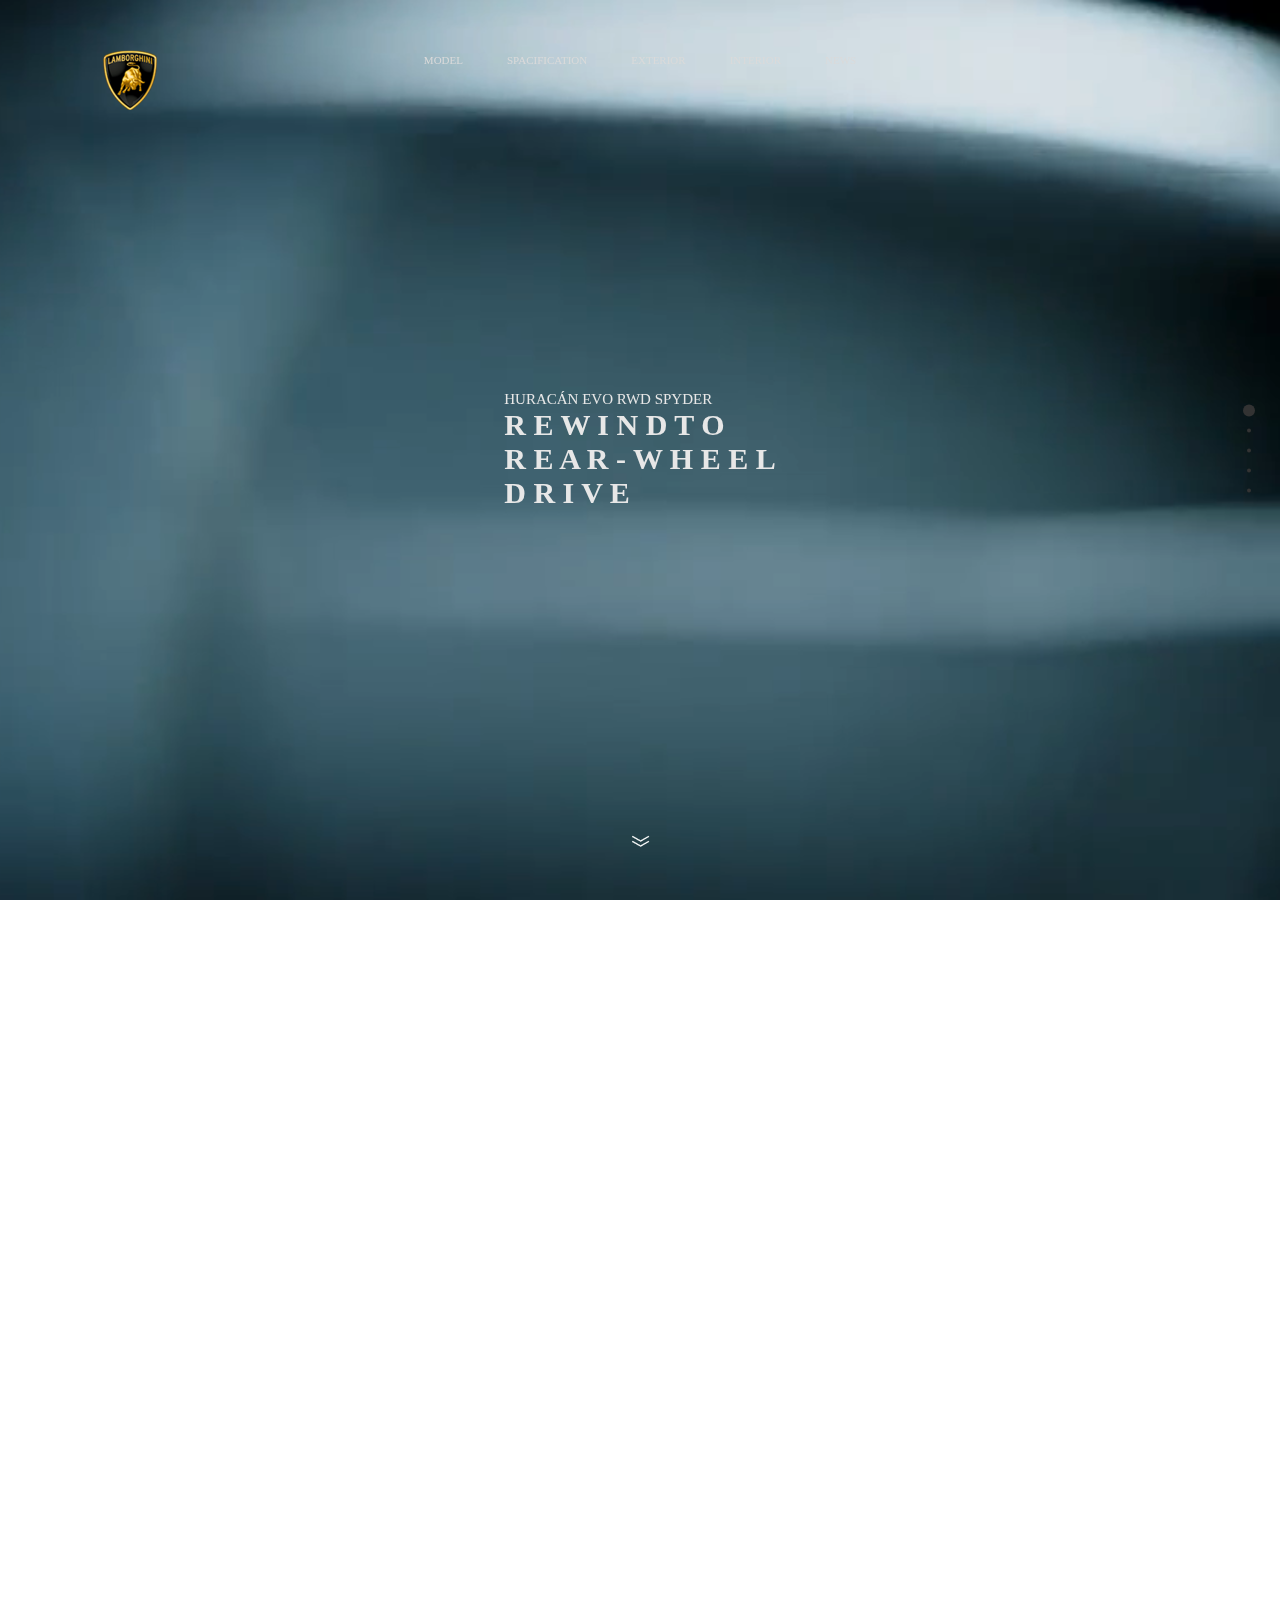
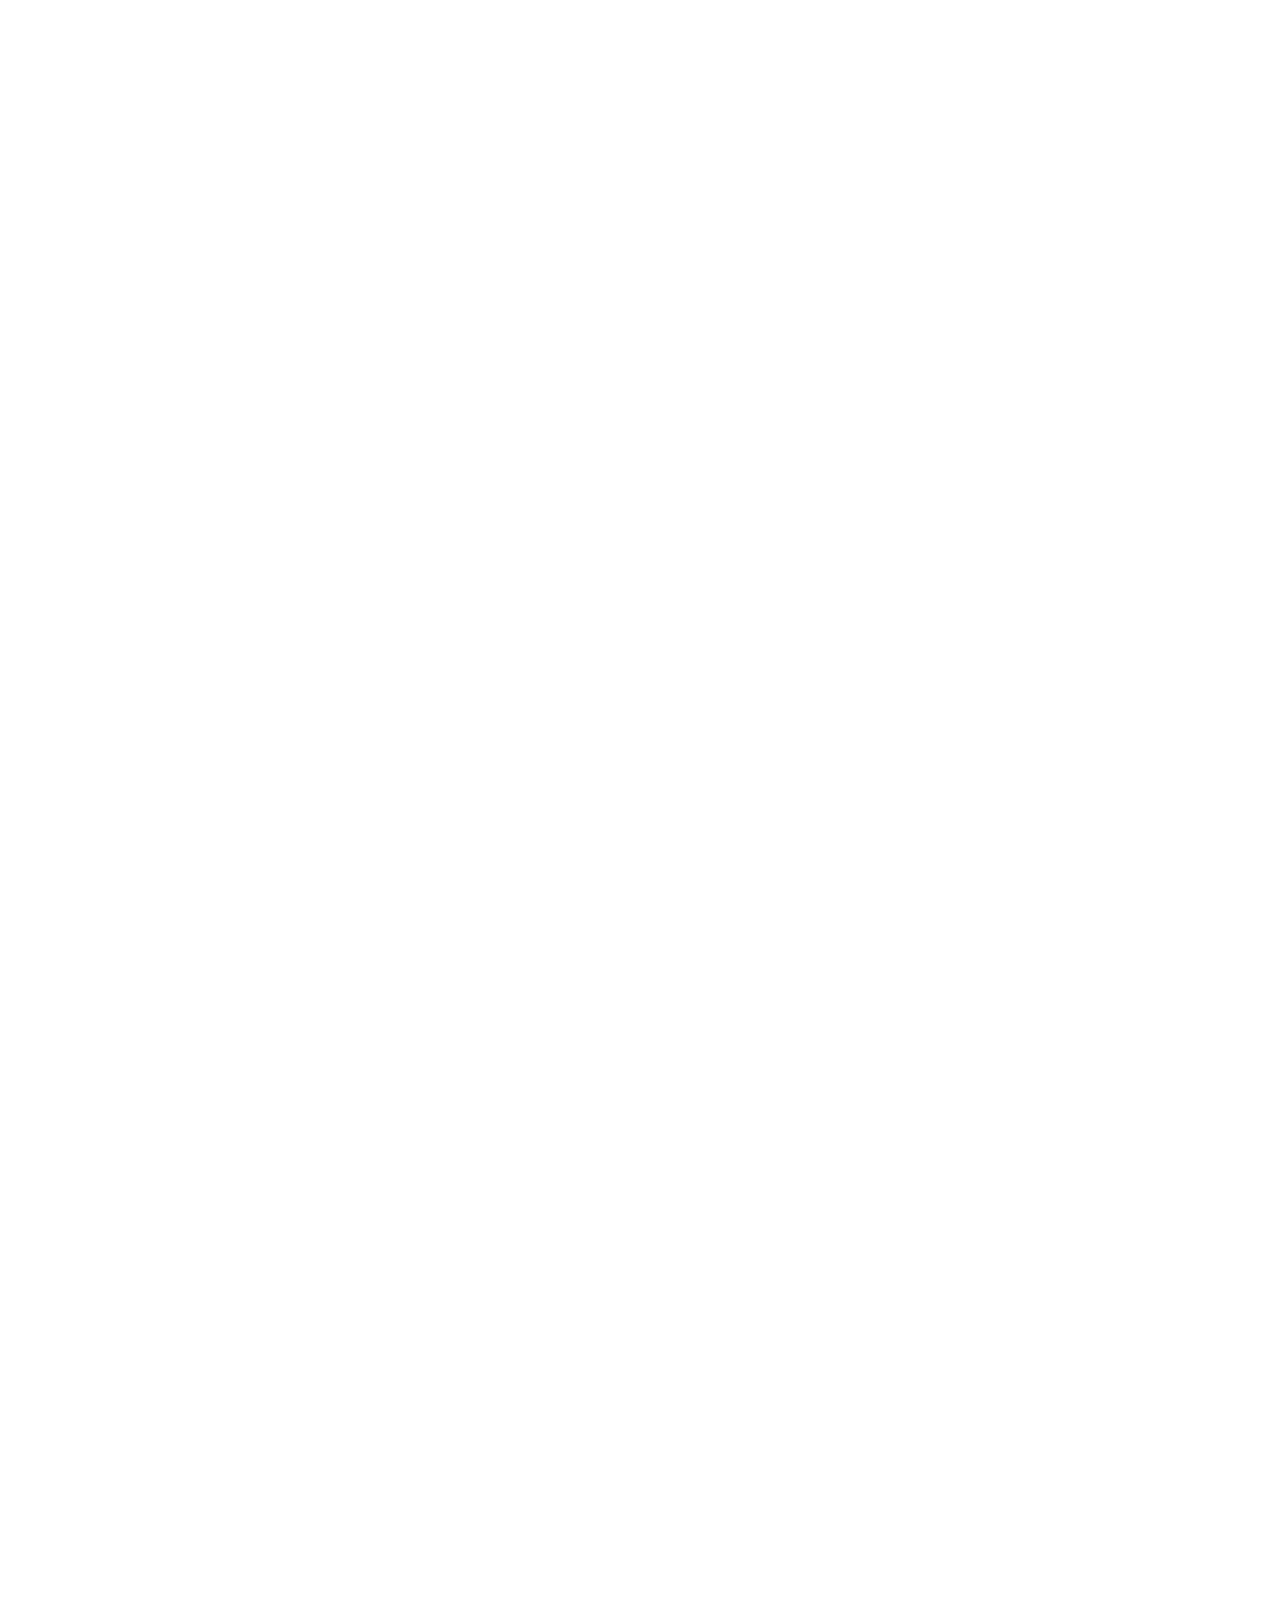
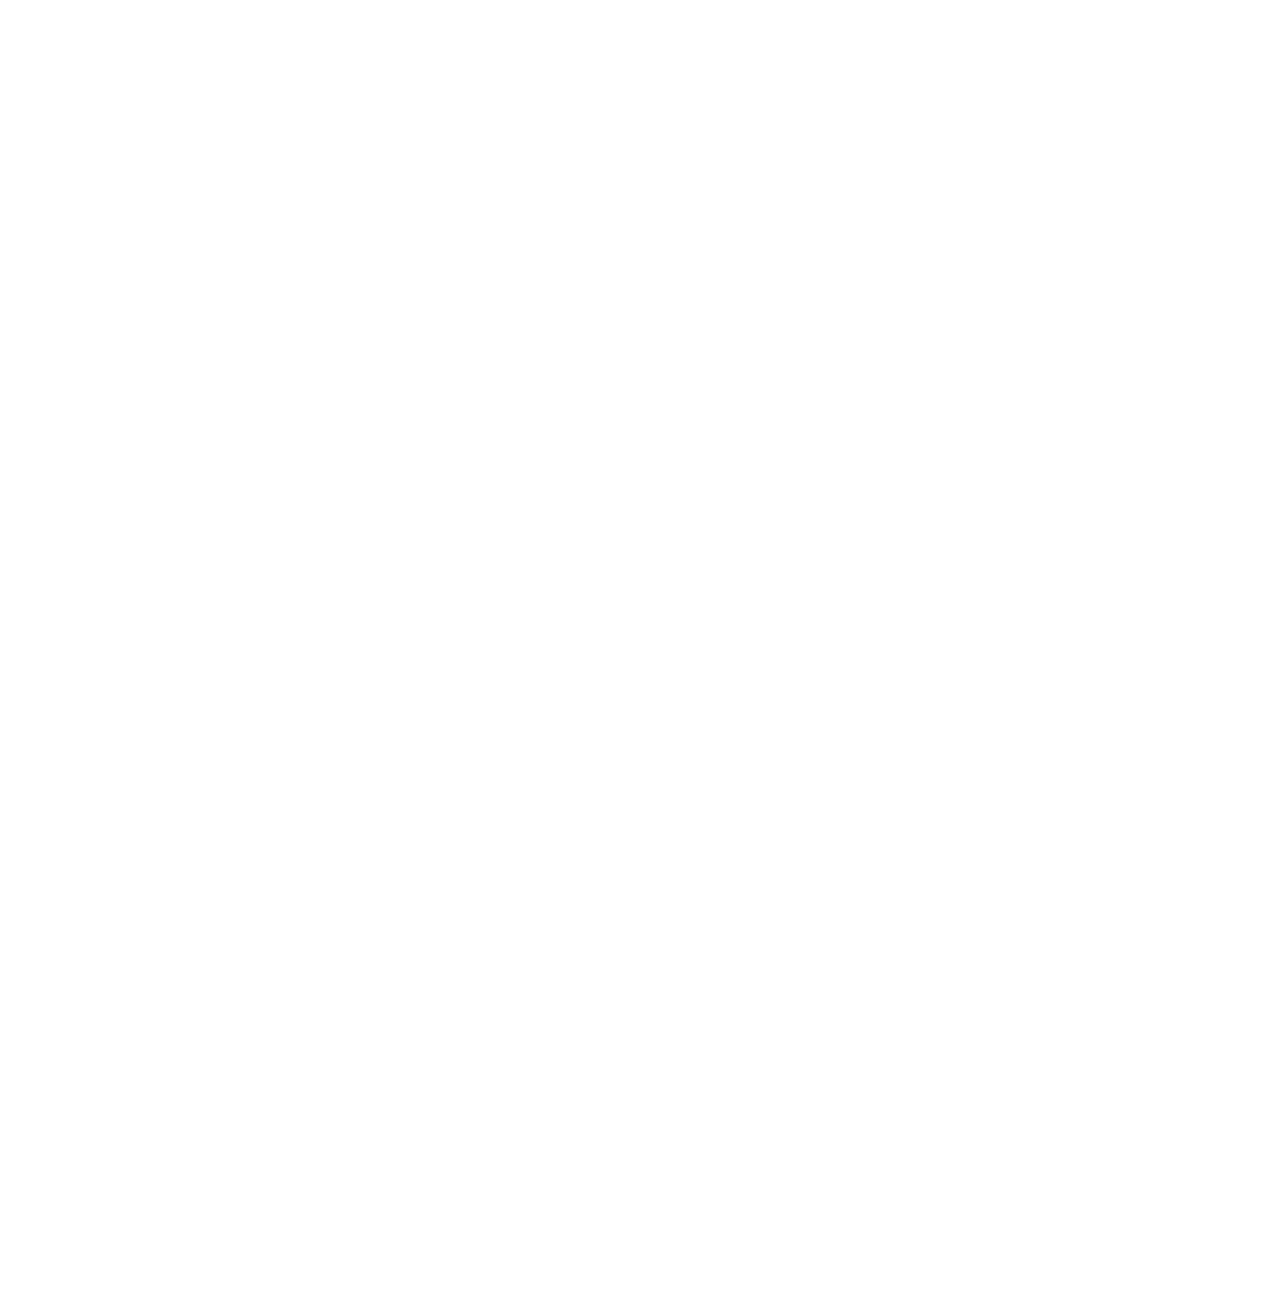
<file: index.html>
<!DOCTYPE html>
<html lang="en">
  <head>
    <meta charset="UTF-8" />
    <meta name="viewport" content="width=device-width, initial-scale=1.0" />
    <meta name="apple-mobile-web-app-title" content="람보르기니" />
    <meta name="description" content="람보르기니 웹사이트" />
    <title>람보르기니</title>
    <link rel="stylesheet" type="text/css" href="css/fullpage.css" />
    <link rel="stylesheet" type="text/css" href="css/examples.css" />
    <link rel="stylesheet" type="text/css" href="css/main2.css" media="screen and (min-width : 850px)"/>
    <link rel="stylesheet" type="text/css" href="css/mobile.css" media="screen and (max-width : 850px)"/>
    <script src="js/jquery-3.5.1.js"></script>
    <script src="js/slick.js" ></script>  
    <script src="js/main.js"></script>
  </head>
  <body>
    <header id="header">
      <nav>    
        <h1 id="logo"><a  href="#"><span class="blind">LAMBORGINI</span></a></h1>
        <div id="menu_wrap">
          <ul id="menu">
            <li data-menuanchor="s1" >
              <a id="menu1" href="#s1">MODEL</a>
            </li>
            <li data-menuanchor="s2">
              <a id="menu2" href="#s2">SPACIFICATION</a>
            </li>
            <li data-menuanchor="s3">
              <a id="menu3" href="#s3">EXTERIOR</a>
            </li>
            <li data-menuanchor="s4">
              <a id="menu4" href="#s4">INTERIOR</a> 
            </li>
            <li data-menuanchor="s5">
              <a id="menu5" href="#s5">NEWS</a>
            </li>
          </ul>
        </div>
      </nav>
    </header>
    <div id="fullpage">
      <div class="section" id="section0">
        <div id="p_wrap1">
          <p>HURACÁN EVO RWD SPYDER</p>
          <h2>R E W I N D T O<br>
            R E A R - W H E E L<br>
            D R I V E
          </h2>
        </div>
        <video id="myVideo" src="Lamborghini2.mp4" data-autoplay muted loop></video>
      </div>
      <div id="scroll_down"><img src="img/scroll.png" alt="스크롤다운"></div>

      <div class="section" id="section1">
        <div id="p_wrap2">
          <h2>OVERVIEW</h2>
          <P>The Huracán EVO Spyder lets one
            experience the thrill of extreme driving.
            Colors, smells and sounds meld with 
            a seductive design and ultra-light materials.
            The 640 hp naturally aspirated V10 
            engine roars with authority, as the exhaust 
            announces the presence of a formidable
            machine. The aerodynamic lines of the 
            super sports car, perfectly streamlined,
            slice through the air.</P>
            <div><strong>640CV</strong><br><span>POWER(CV)</span></div>
            <div><strong>325KM/H</strong><br><span>MAX SPEED</span></div>
            <div><strong>3.1S</strong><br><span>0-100 KM/H</span></div>
        </div>
        <div id="black"><img src="img/black.png" alt="검정자동차"></div>
      </div>

      <div class="section" id="section2">
        <div id="visual4">
          <div class="car">
            <div class="car01"><img src="img/black_car.png" alt="검정자동차"></div>
            <div class="car02"><img src="img/green_car.png" alt="초록자동차"></div>
            <div class="car03"><img src="img/blue_car.png" alt="파랑자동차"></div>
            <div class="car04"><img src="img/violet_car.png" alt="보라색자동차"></div>
            <div class="car05"><img src="img/yellow_car.png" alt="노란색자동차"></div>
            <div class="light pc"><img src="img/light_on.png" alt="엔진버튼"></div>
          </div>
          <div id="btn_wrap">        
            <ul class="engine">
              <li class="engine_on" ></li>
              <li class="engine_off" ></li>
            </ul>
            <ul class="btn">
              <li class="c01 on"></li>
              <li class="c02"></li>
              <li class="c03"></li>
              <li class="c04"></li>
              <li class="c05"></li>
            </ul>
          </div>
        </div>
      </div>  

      <div class="section" id="section3">
        <div id="pop_bt1"><span class="blind">팝업띄우기</span></div>
        <div id="pop_bt2"><span class="blind">팝업띄우기</span></div>
        <div id="pop_bt3"><span class="blind">팝업띄우기</span></div>
        <div id="pop1" class="blind">   
          <div class="pop1_text"> 
            <h2>DRIVING DYNAMICS</h2>
            <strong>STEERING</strong>
            <p>The Huracán EVO RWD Spyder is equipped with<br>
            an Electronic Power Steering (EPS) system, <br>
            which seamlessly adapts to all driving styles<br>
            in order to guarantee the best steering assistance<br>
            both on track and on the road, while maintaining <br>
            all the ANIMA driving modes.</p>
          </div>
          <div>
            <div class="close"><a href="#">close</a></div>
          </div>  
        </div>
        <div id="pop2" class="blind">
          <div class="pop1_text">
            <h2>DRIVING DYNAMICS</h2>
            <strong>HMI</strong>
            <p>The new human-machine interface is the <br>
              ultimate expression of the EVO RWD Spyder’s<br>
              natural and technological evolution.</p>
          </div>
          <div>
            <div class="close"><a href="#">close</a></div>
          </div>
        </div>
        <div id="pop3" class="blind">
          <div class="pop1_text">
            <h2>DRIVING DYNAMICS</h2>
            <strong>ENGINE</strong>
            <p>The distinctive, naturally aspirated V10 engine<br>
            derived from the Huracán EVO—the <br>
            top-performance V10 evolution—maintains<br>
            that engine’s same fundamental <br>
            technological characteristics</p>
          </div>
          <div>
            <div class="close"><a href="#">close</a></div>
          </div>
        </div>
      </div>    
      
      <div class="section" id="section4">
        <h2 >MOTORSPORT NEWS</h2>
        <div id="news_box">
          <div class="news">
            <div id="news_photo01"></div>
            <span>25 OCTOBER 2020</span>
            <h2>SPA 24 HOURS 2020: LAMBORGHINI CLINCHES PROAM CLASS VICTORY AND SILVER CUP PODIUM</h2>
            <a>READ MORE</a>
          </div>
          <div class="news">
            <div id="news_photo02"></div>
            <span>24 OCTOBER 2020</span>
            <h2>LAMBORGHINI SUPER TROFEO EUROPE: KANGAS AND NEMOTO CLAIM FIRST WIN IN SHORTENED RACE 2 AT SPA</h2>
            <a>READ MORE</a>
          </div>
          <div class="news">
            <div id="news_photo03"></div>
            <span>23 OCTOBER 2020</span>
            <h2>LAMBORGHINI SUPER TROFEO EUROPE: GILARDONI RAINS SUPREME IN SPA</h2>
            <a>READ MORE</a>
          </div>
        </div>
      </div>
    </div>
    <script src="js/fullpage.js"></script>
    <script>
      var myFullpage = new fullpage("#fullpage", {
        sectionsColor: ["black", "black", "black", "black", "black"],
        anchors: ["s1", "s2", "s3", "s4","s5"],
        menu: "#menu",
        lazyLoad: true,

      });
      


    </script>
  </body>
</html>
</file>
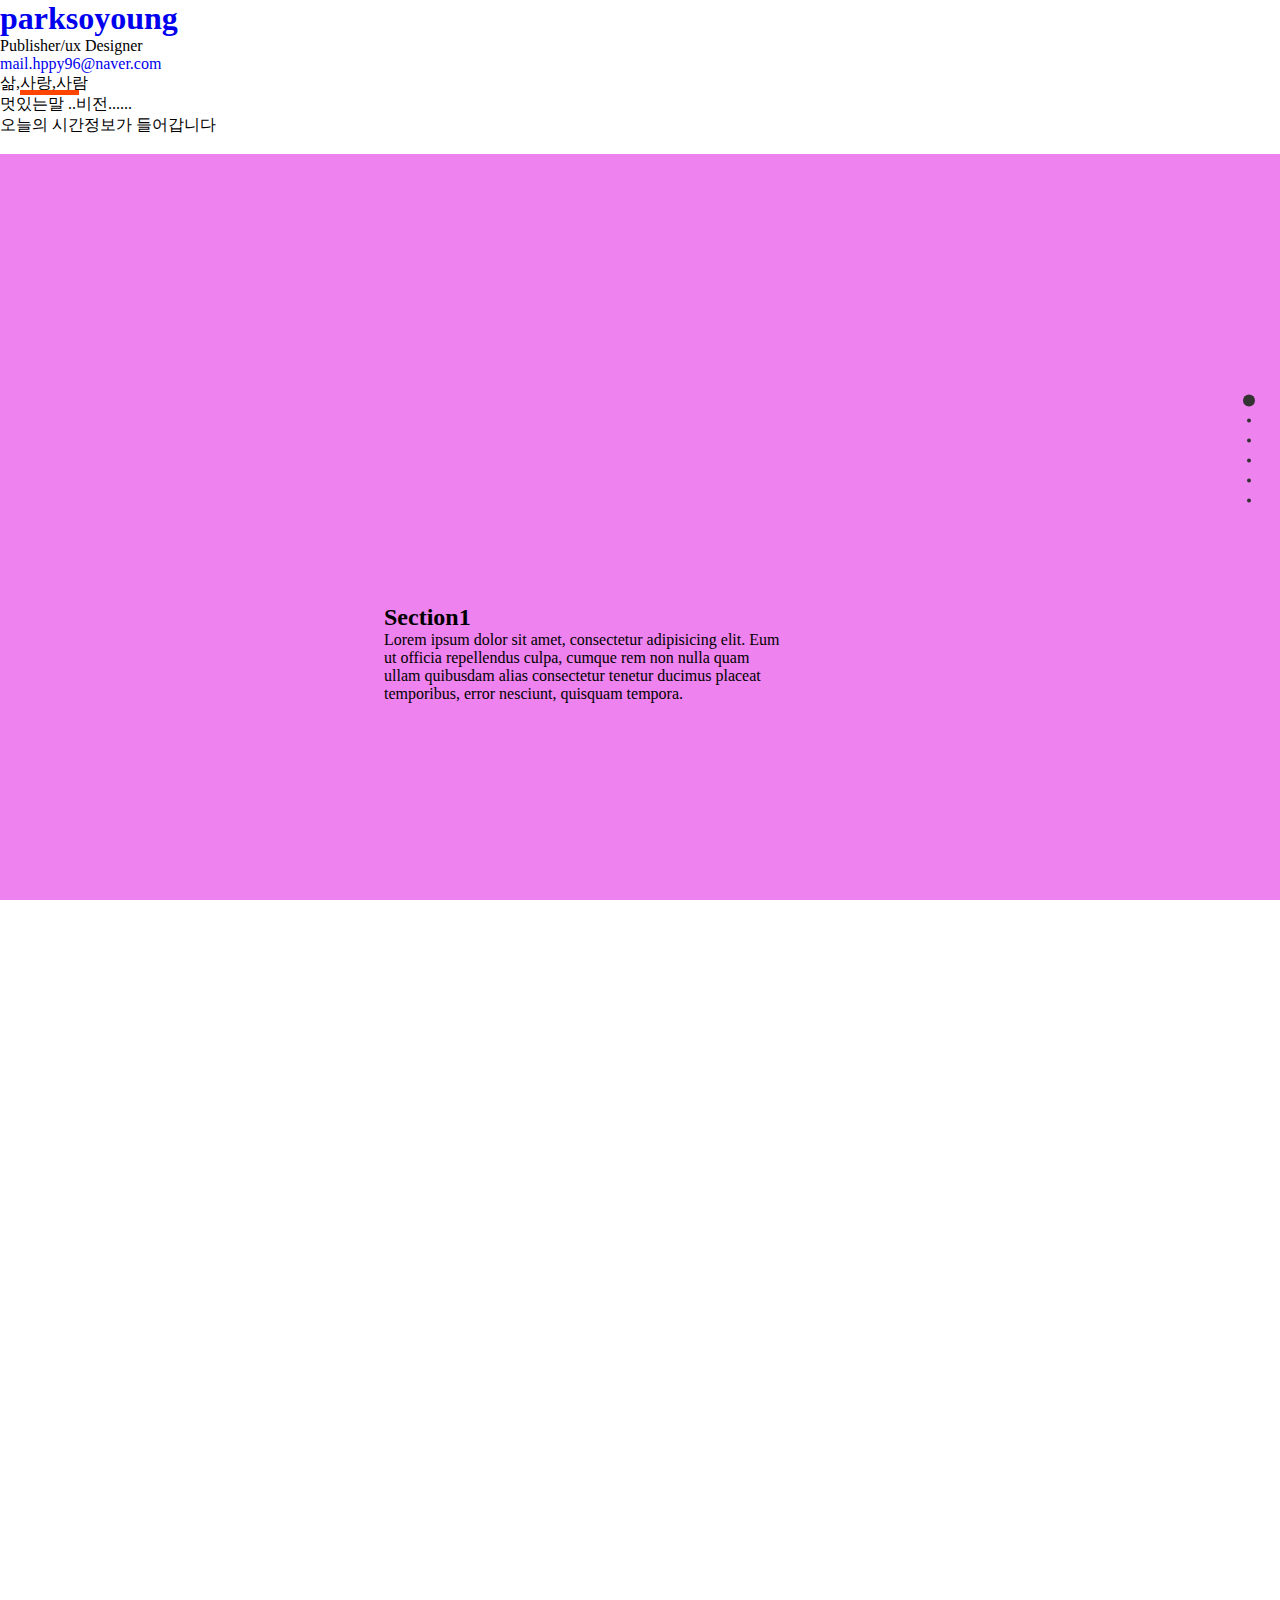
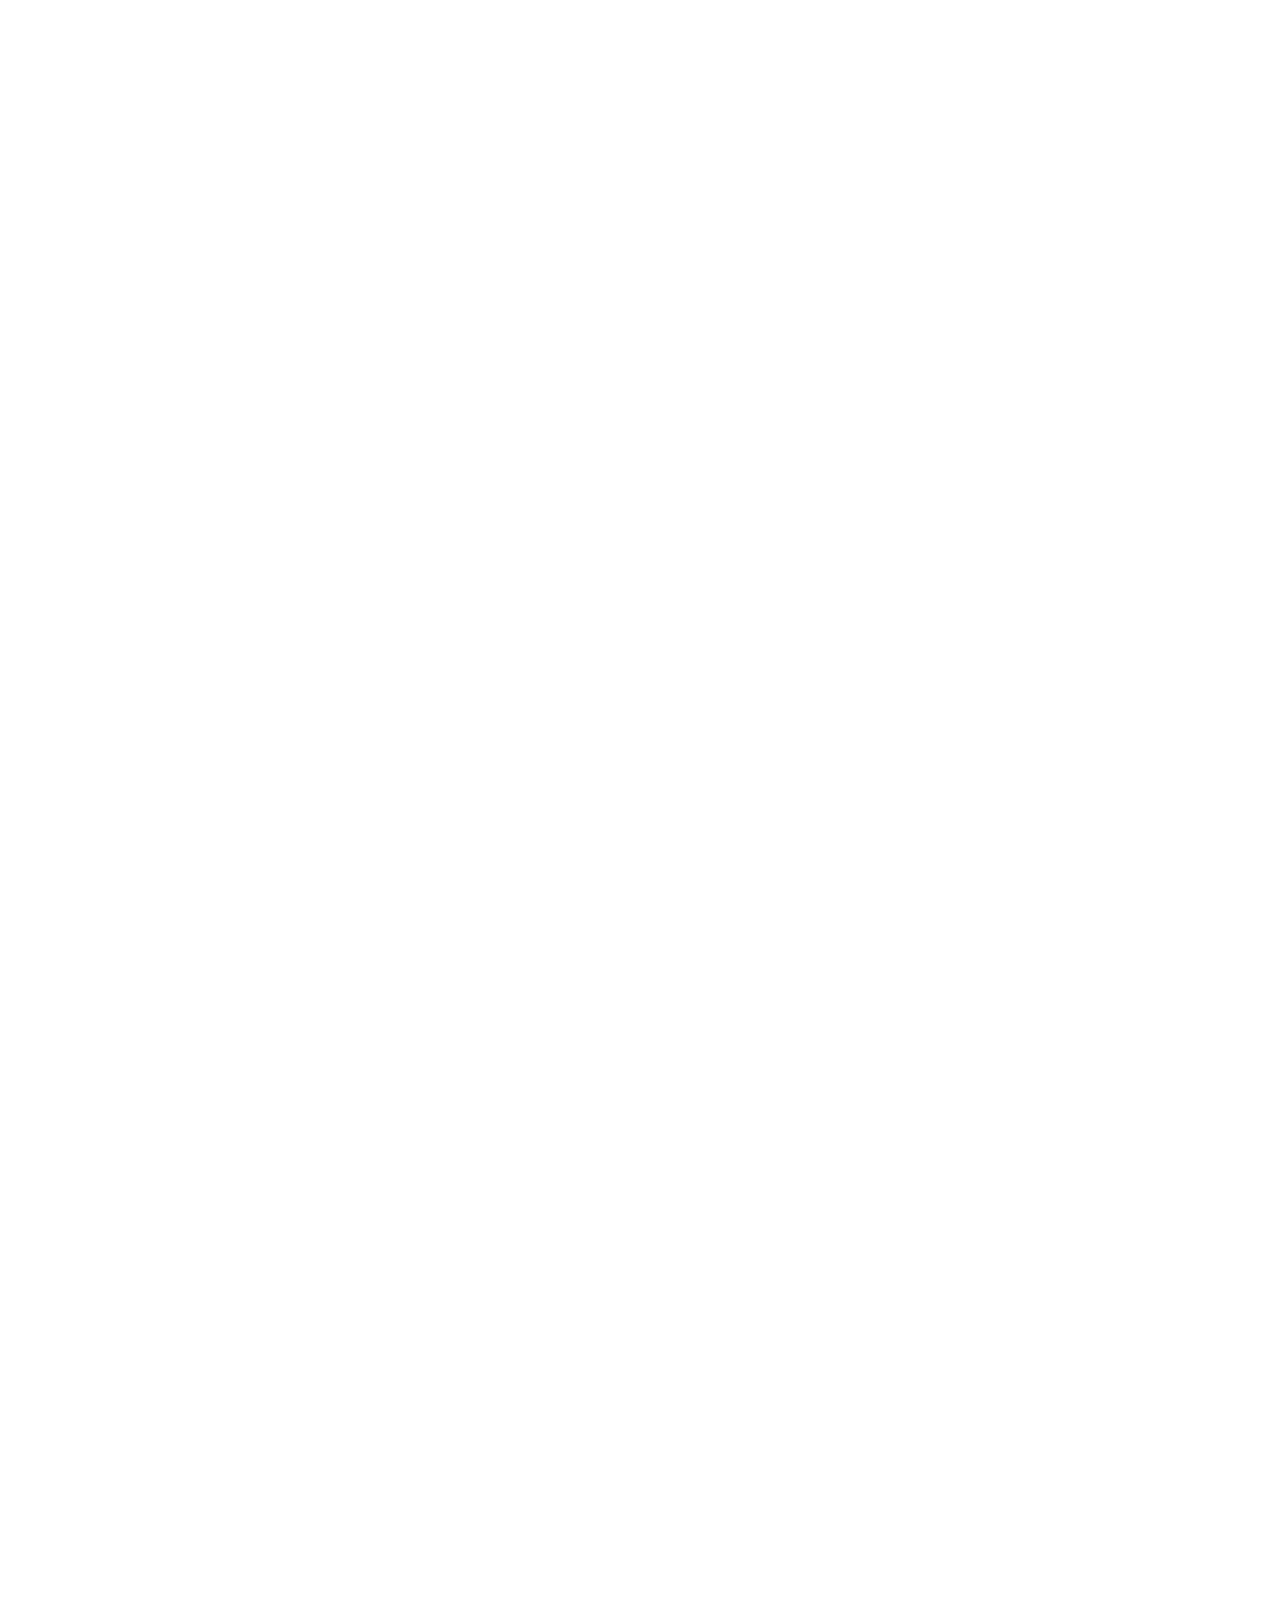
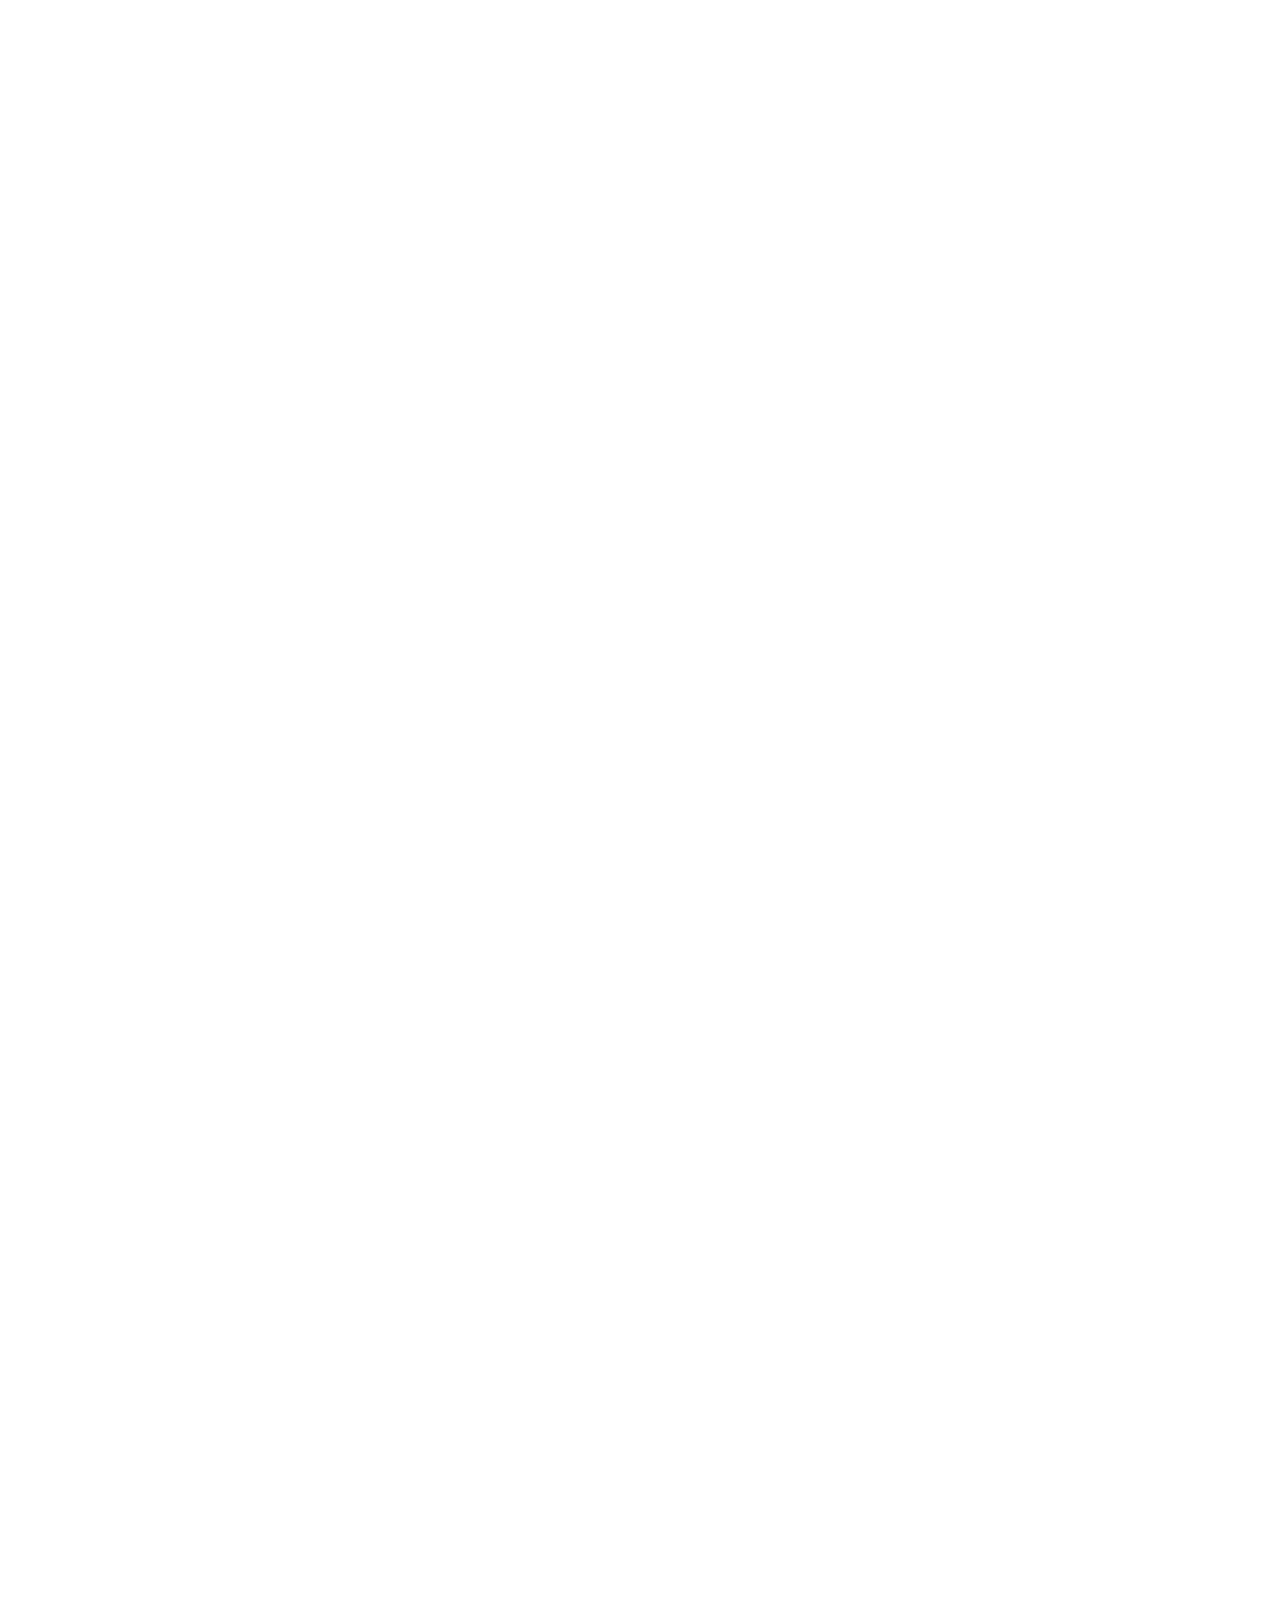
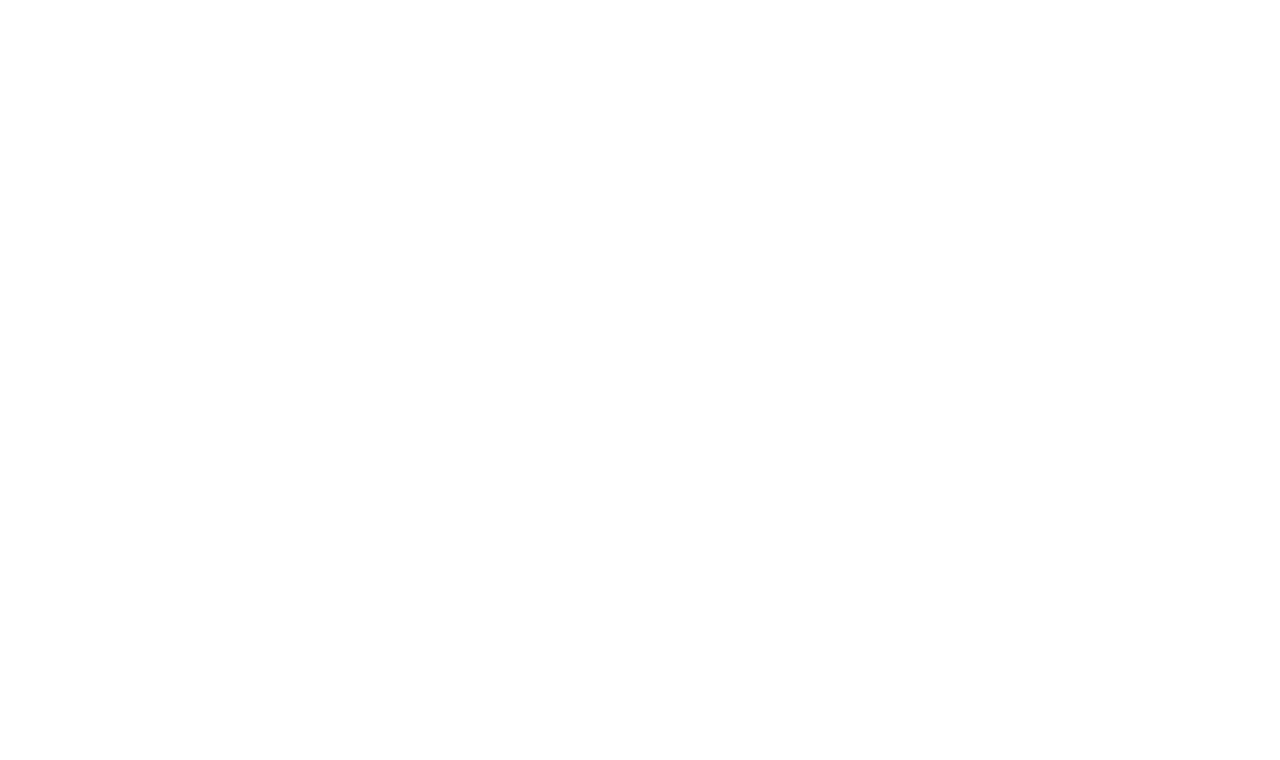
<file: portfolio.html>
<!DOCTYPE html>
<html xmlns="http://www.w3.org/1999/xhtml">
  <head>
    <meta charset="UTF-8" />
    <meta name="viewport" content="width=device-width, initial-scale=1.0" />
    <title>Document</title>
    <meta name="author" content="parksoyoung" />
    <meta
      name="description"
      content="늘 새로운 코드를 꿈꾸는 퍼블리셔입니다."
    />
    <meta name="keyword" content="publisher,jquery,desiner" />
    <meta name="resource-type" content="document" />

    <meta property="og:title" content="parksoyoung" />
    <meta property="og:url" content="http://shine729.dothome.co.kr/" />
    <meta property="og:image" content="img/meta_logo.png" />
    <meta
      property="og:description"
      content="늘 새로운 코드를 꿈꾸는 퍼블리셔입니다."
    />
    <meta name="twitter:card" content="summary" />
    <meta name="twitter:title" content="엔게디캠프" />
    <meta name="twitter:url" content="http://shine729.dothome.co.kr/" />
    <meta name="twitter:image" content="img/meta_logo.png" />
    <meta
      name="twitter:description"
      content="늘 새로운 코드를 꿈꾸는 퍼블리셔입니다."
    />

    <link rel="stylesheet" type="text/css" href="css/fullpage.css" />
    <link rel="stylesheet" type="text/css" href="css/examples.css" />
    <link rel="stylesheet" type="text/css" href="css/main.css" />

    <script src="js/jquery-3.5.1.js"></script>
    <script src="js/main.js"></script>
    <!-- <script src="js/adaptive.js"></script> -->
    <script src="js/nav_bar.js"></script>
   <!-- <script src="js/date.js"></script> -->
    <!--[if IE]>
      <script type="text/javascript">
        var console = { log: function () {} };
      </script>
    <![endif]-->
  </head>
  <body>
    <nav>
      <h1><a href="#firstPage">parksoyoung</a></h1>
      <p id="profile">Publisher/ux Designer<br>
        <a href="mailto:hppy96@naver.com">mail.hppy96@naver.com</a>
      </p>
     
      <p id="visionbox">삶,사랑,사람<br>멋있는말 ..비전......</p>
      <p id="date">오늘의 시간정보가 들어갑니다</p>
    



    <ul id="menu">
      <li data-menuanchor="s1" class="active">
        <a id="menu1" href="#s1">about me</a>
      </li>
      <li data-menuanchor="s2">
        <a id="menu2" href="#s2">profile</a>
      </li>
      <li data-menuanchor="s3">
          <a id="menu3" href="#s3">design</a>
        </li>
      <li data-menuanchor="s4">
          <a id="menu4" href="#s4">publish</a>
        </li>
      <li data-menuanchor="s5">
          <a id="menu5" href="#s5">ui/ux</a>
        </li>
        <li data-menuanchor="s6">
          <a id="menu6" href="#s6">contact</a>
        </li>
      </nav>
      
    </ul>

    <div id="fullpage">
      <div class="section" id="section0">
         <div class="content1">
        <h2>Section1 </h2>
        <p>Lorem ipsum dolor sit amet, consectetur adipisicing elit. Eum ut officia repellendus culpa, 
          cumque rem non nulla quam ullam quibusdam alias consectetur tenetur ducimus placeat temporibus, error nesciunt, quisquam tempora.</p>
      </div>
      <div class="content2">
        <h2>Section1 </h2>
        <p>Lorem ipsum dolor sit amet, consectetur adipisicing elit. Eum ut officia repellendus culpa, 
          cumque rem non nulla quam ullam quibusdam alias consectetur tenetur ducimus placeat temporibus, error nesciunt, quisquam tempora.</p>
      </div>
      </div>
      <div class="section" id="section1">
        <h2>Section 2</h2>
      </div>
      <div class="section" id="section2">
          <h2>Section 3</h2>
        </div>
        <div class="section " id="section3">
              <h2>Section 4</h2>
            </div>
            <div class="section " id="section4">
               <h2>section5</h2>
                </div>
                <div class="section " id="section5">
                  <h2>last</h2>
                   </div>
      </div>
    </div>

    <script type="text/javascript" src="js/fullpage.js"></script>
   
    <script type="text/javascript">
      var myFullpage = new fullpage("#fullpage", {
        sectionsColor: ["violet", "blue", "green", "yellow", "pink","aqua"],
        anchors: ["s1", "s2", "s3", "s4","s5", "s6"],
        menu: "#menu",
        lazyLoad: true,
      });
    </script>
  </body>
</html>
</file>
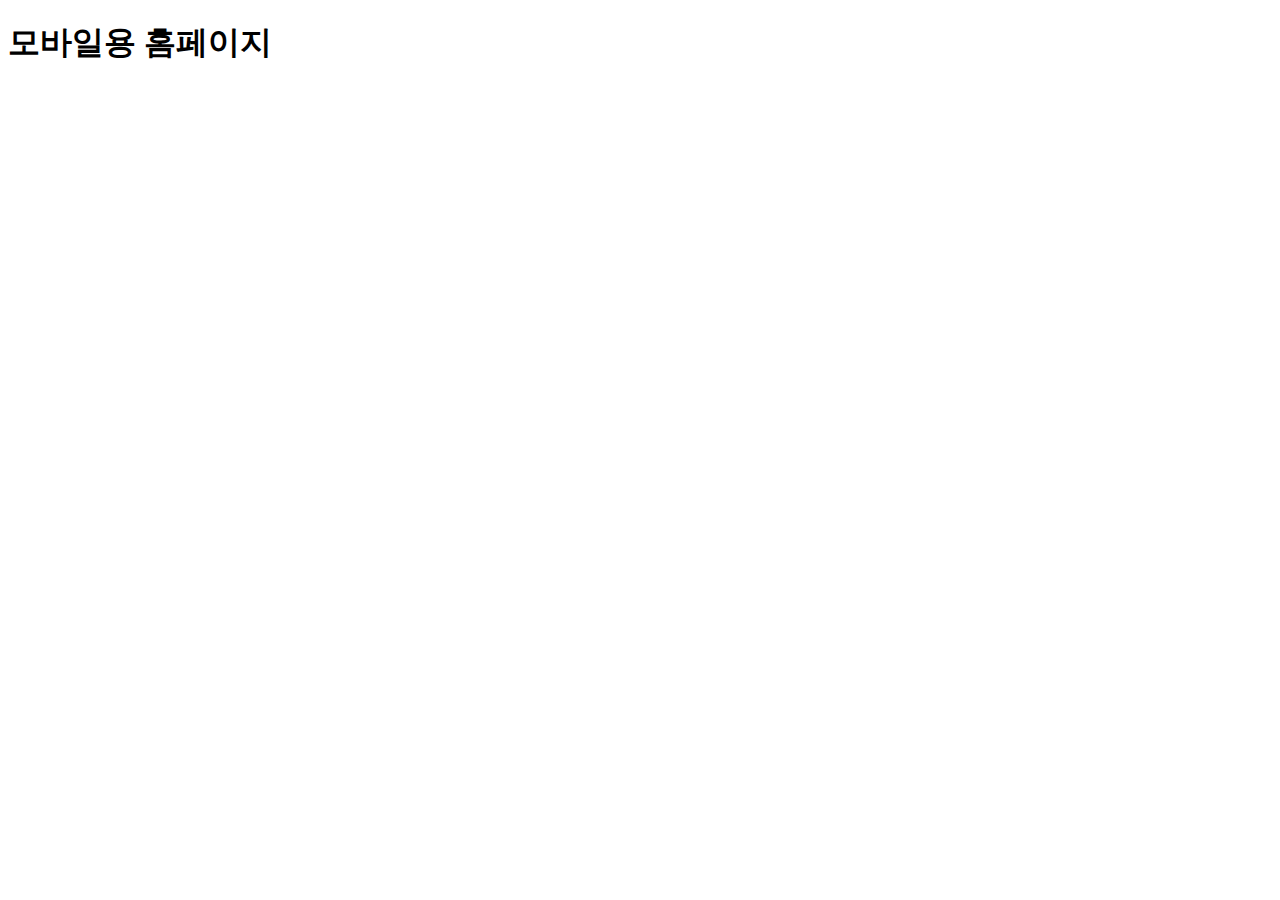
<file: adaptiveweb/m_index.html>
<!DOCTYPE html>
<html lang="en">
  <head>
    <meta charset="UTF-8" />
    <meta name="viewport" content="width=device-width, initial-scale=1.0" />
    <title>Document</title>
  </head>
  <body>
    <h1>모바일용 홈페이지</h1>
  </body>
</html>
</file>
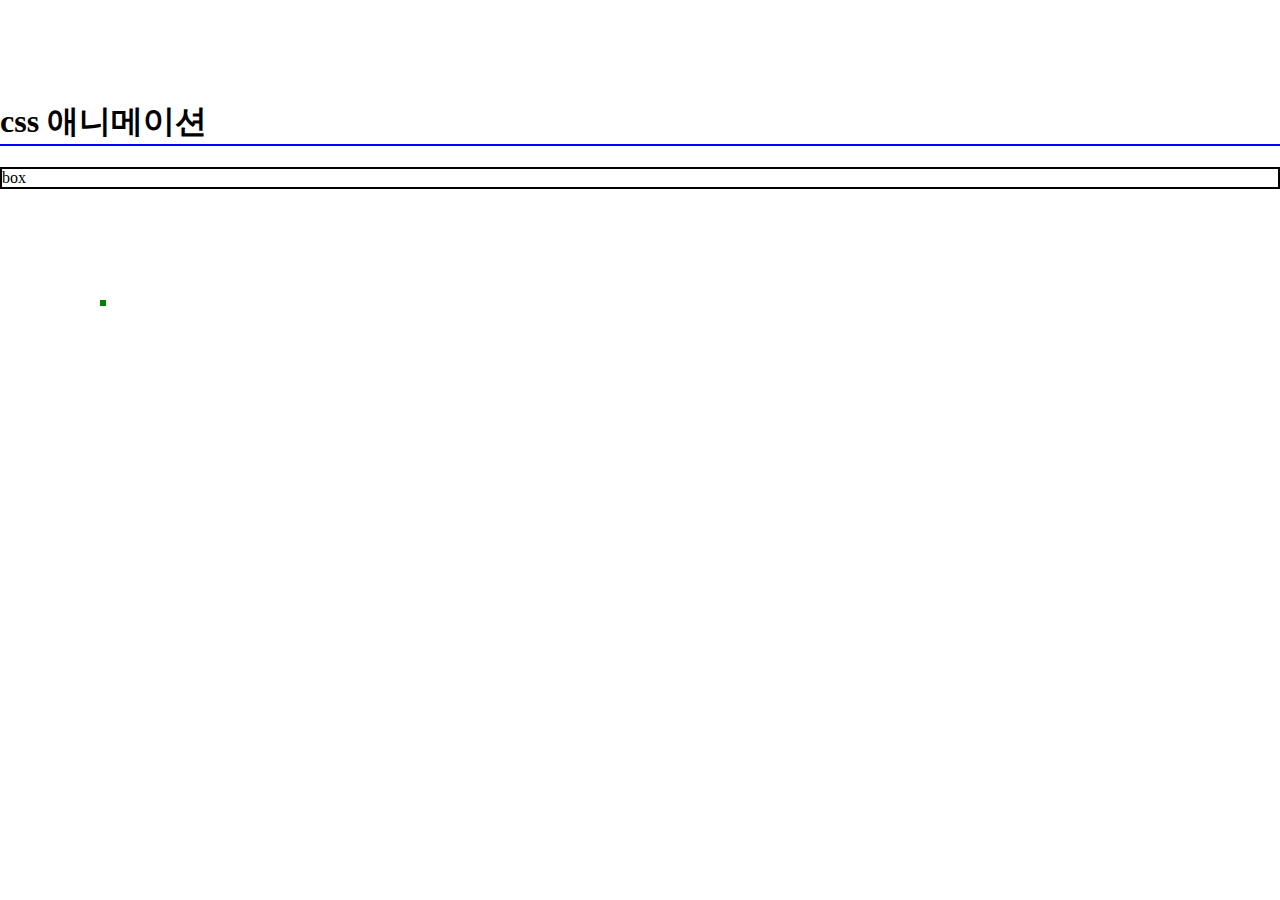
<file: css/keyframe.html>
<!DOCTYPE html>
<html lang="en">
  <head>
    <meta charset="UTF-8" />
    <meta name="viewport" content="width=device-width, initial-scale=1.0" />
    <title>Document</title>
  </head>
  <style>
    body {
      padding: 0;
      margin: 0;
    }
    h1 {
      border-bottom: 2px solid blue;
      margin-top: 100px;
      margin-left: 0;
      animation-name: move;
      animation-duration: 1s;
      animation-iteration-count: infinite;
      /* animation-direction: alternate;  번갈아 왔다갔다*/
      animation-fill-mode: forward;
    }
    @keyframes move {
      from {
        /* margin-top: 100px; */
        margin-left: 0;
      }
      to {
        /* margin-top: 0; */
        margin-left: 100px;
        transform: rotate(360deg);
      }
    }
    div {
      border: 2px solid black;
      animation-name: divMove;
      animation-duration: 2s;
      animation-fill-mode: forward;
      /* transform: rotate(45deg); */
    }

    @keyframes divMove {
      0% {
        border: 2px solid black;
        margin-left: 0;
        transform: rotate(0deg);
      }

      50% {
        border: 2px solid red;
        margin-left: 100;
        transform: rotate(45deg);
      }
      100% {
        border: 2px solid blue;
        margin-left: 50;
        transform: rotate(0deg);
      }
    }

    #nav_bar {
      border: 3px solid green;
      /* margin-top: 100px; */
      width: 100px;
      animation-name: bar_move;
      animation-fill-mode: forwords;
      position: absolute;
      top: 300px;
      left: 100px;
      animation-duration: 1s;
      width: 0;
    }

    @keyframes bar_move {
      from {
        /* margin-left: 0; */
        left: 100px;
        width: 0;
      }

      to {
        /* margin-left: 300px; */
        left: 100px;
        width: 100px;
      }
    }
  </style>
  <body>
    <h1>css 애니메이션</h1>
    <div id="div">box</div>
    <div id="nav_bar"></div>
  </body>
</html>
</file>
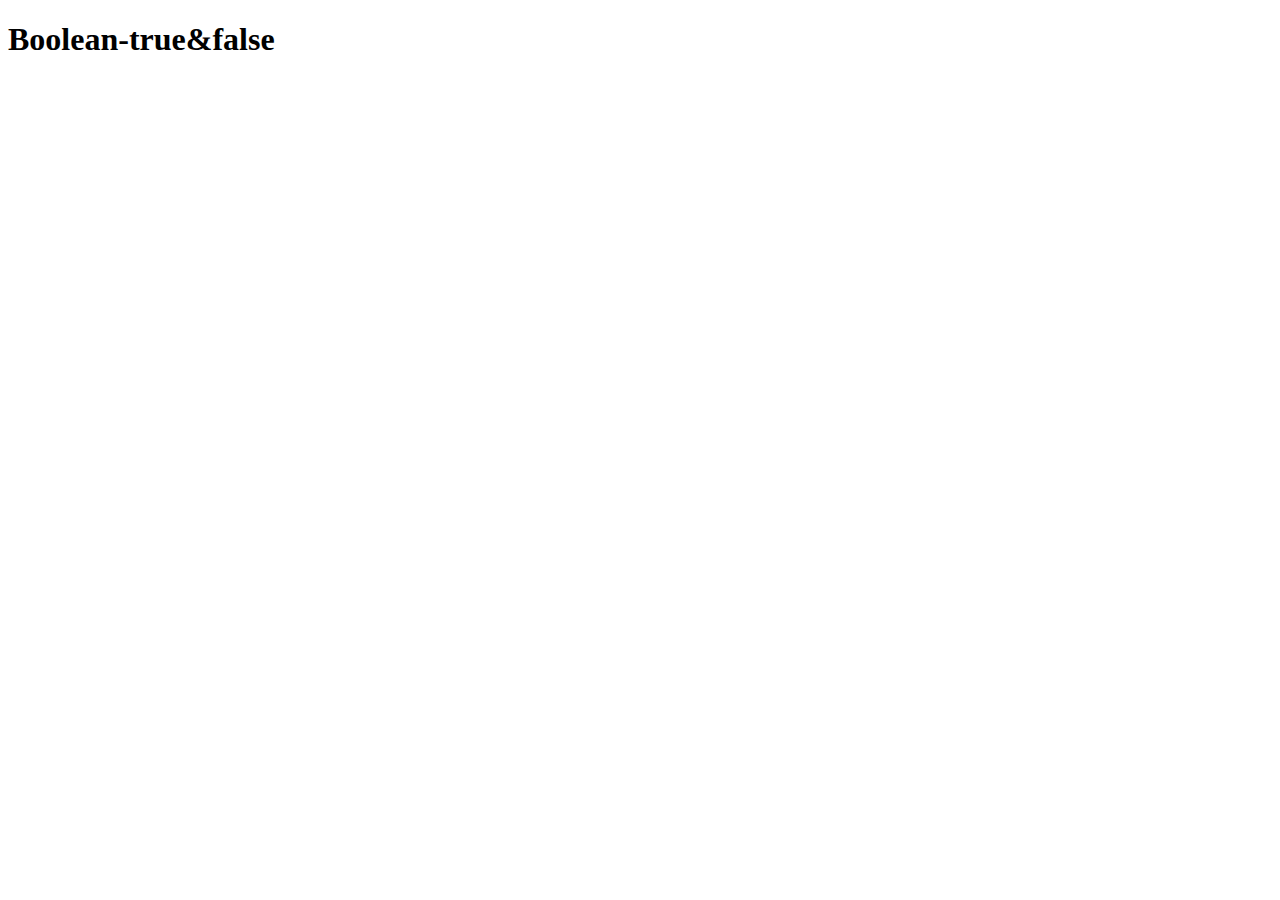
<file: js/true.html>
<!DOCTYPE html>
<html lang="en">
  <head>
    <meta charset="UTF-8" />
    <meta name="viewport" content="width=device-width, initial-scale=1.0" />
    <title>Document</title>
  </head>
  <script>
    console.log("true");
    console.log("false");
    console.log(true);
    console.log(false);
    console.log("10");
    console.log(10);
    console.log(Number(true));
    console.log(Number(false));
    console.log(Number("false"));

    console.log(14 > 12);
    if (14 > 12) {
      console.log("14가 12보다 크다");
    }
    if (true) {
      console.log("true구나");
    } else {
      console.log("true가 아니구나");
    }
  </script>
  <body>
    <h1>Boolean-true&false</h1>
  </body>
</html>
</file>
<file: css/fullpage.css>
/*!
 * fullPage 3.0.9
 * https://github.com/alvarotrigo/fullPage.js
 *
 * @license GPLv3 for open source use only
 * or Fullpage Commercial License for commercial use
 * http://alvarotrigo.com/fullPage/pricing/
 *
 * Copyright (C) 2018 http://alvarotrigo.com/fullPage - A project by Alvaro Trigo
 */
html.fp-enabled,
.fp-enabled body {
  margin: 0;
  padding: 0;
  overflow: hidden;

  /*Avoid flicker on slides transitions for mobile phones #336 */
  -webkit-tap-highlight-color: rgba(0, 0, 0, 0);
}
.fp-section {
  position: relative;
  -webkit-box-sizing: border-box; /* Safari<=5 Android<=3 */
  -moz-box-sizing: border-box; /* <=28 */
  box-sizing: border-box;
}
.fp-slide {
  float: left;
}
.fp-slide,
.fp-slidesContainer {
  height: 100%;
  display: block;
}
.fp-slides {
  z-index: 1;
  height: 100%;
  overflow: hidden;
  position: relative;
  -webkit-transition: all 0.3s ease-out; /* Safari<=6 Android<=4.3 */
  transition: all 0.3s ease-out;
}
.fp-section.fp-table,
.fp-slide.fp-table {
  display: table;
  table-layout: fixed;
  width: 100%;
}
.fp-tableCell {
  display: table-cell;
  vertical-align: middle;
  width: 100%;
  height: 100%;
}
.fp-slidesContainer {
  float: left;
  position: relative;
}
.fp-controlArrow {
  -webkit-user-select: none; /* webkit (safari, chrome) browsers */
  -moz-user-select: none; /* mozilla browsers */
  -khtml-user-select: none; /* webkit (konqueror) browsers */
  -ms-user-select: none; /* IE10+ */
  position: absolute;
  z-index: 4;
  top: 50%;
  cursor: pointer;
  width: 0;
  height: 0;
  border-style: solid;
  margin-top: -38px;
  -webkit-transform: translate3d(0, 0, 0);
  -ms-transform: translate3d(0, 0, 0);
  transform: translate3d(0, 0, 0);
}
.fp-controlArrow.fp-prev {
  left: 15px;
  width: 0;
  border-width: 38.5px 34px 38.5px 0;
  border-color: transparent #fff transparent transparent;
}
.fp-controlArrow.fp-next {
  right: 15px;
  border-width: 38.5px 0 38.5px 34px;
  border-color: transparent transparent transparent #fff;
}
.fp-scrollable {
  overflow: hidden;
  position: relative;
}
.fp-scroller {
  overflow: hidden;
}
.iScrollIndicator {
  border: 0 !important;
}
.fp-notransition {
  -webkit-transition: none !important;
  transition: none !important;
}
#fp-nav {
  position: fixed;
  z-index: 100;
  top: 50%;
  opacity: 1;
  transform: translateY(-50%);
  -ms-transform: translateY(-50%);
  -webkit-transform: translate3d(0, -50%, 0);
}
#fp-nav.fp-right {
  right: 17px;
}
#fp-nav.fp-left {
  left: 17px;
}
.fp-slidesNav {
  position: absolute;
  z-index: 4;
  opacity: 1;
  -webkit-transform: translate3d(0, 0, 0);
  -ms-transform: translate3d(0, 0, 0);
  transform: translate3d(0, 0, 0);
  left: 0 !important;
  right: 0;
  margin: 0 auto !important;
}
.fp-slidesNav.fp-bottom {
  bottom: 17px;
}
.fp-slidesNav.fp-top {
  top: 17px;
}
#fp-nav ul,
.fp-slidesNav ul {
  margin: 0;
  padding: 0;
}
#fp-nav ul li,
.fp-slidesNav ul li {
  display: block;
  width: 14px;
  height: 13px;
  margin: 7px;
  position: relative;
}
.fp-slidesNav ul li {
  display: inline-block;
}
#fp-nav ul li a,
.fp-slidesNav ul li a {
  display: block;
  position: relative;
  z-index: 1;
  width: 100%;
  height: 100%;
  cursor: pointer;
  text-decoration: none;
}
#fp-nav ul li a.active span,
.fp-slidesNav ul li a.active span,
#fp-nav ul li:hover a.active span,
.fp-slidesNav ul li:hover a.active span {
  height: 12px;
  width: 12px;
  margin: -6px 0 0 -6px;
  border-radius: 100%;
}
#fp-nav ul li a span,
.fp-slidesNav ul li a span {
  border-radius: 50%;
  position: absolute;
  z-index: 1;
  height: 4px;
  width: 4px;
  border: 0;
  background: #333;
  left: 50%;
  top: 50%;
  margin: -2px 0 0 -2px;
  -webkit-transition: all 0.1s ease-in-out;
  -moz-transition: all 0.1s ease-in-out;
  -o-transition: all 0.1s ease-in-out;
  transition: all 0.1s ease-in-out;
}
#fp-nav ul li:hover a span,
.fp-slidesNav ul li:hover a span {
  width: 10px;
  height: 10px;
  margin: -5px 0px 0px -5px;
}
#fp-nav ul li .fp-tooltip {
  position: absolute;
  top: -2px;
  color: #fff;
  font-size: 14px;
  font-family: arial, helvetica, sans-serif;
  white-space: nowrap;
  max-width: 220px;
  overflow: hidden;
  display: block;
  opacity: 0;
  width: 0;
  cursor: pointer;
}
#fp-nav ul li:hover .fp-tooltip,
#fp-nav.fp-show-active a.active + .fp-tooltip {
  -webkit-transition: opacity 0.2s ease-in;
  transition: opacity 0.2s ease-in;
  width: auto;
  opacity: 1;
}
#fp-nav ul li .fp-tooltip.fp-right {
  right: 20px;
}
#fp-nav ul li .fp-tooltip.fp-left {
  left: 20px;
}
.fp-auto-height.fp-section,
.fp-auto-height .fp-slide,
.fp-auto-height .fp-tableCell {
  height: auto !important;
}

.fp-responsive .fp-auto-height-responsive.fp-section,
.fp-responsive .fp-auto-height-responsive .fp-slide,
.fp-responsive .fp-auto-height-responsive .fp-tableCell {
  height: auto !important;
}

/*Only display content to screen readers*/
.fp-sr-only {
  position: absolute;
  width: 1px;
  height: 1px;
  padding: 0;
  overflow: hidden;
  clip: rect(0, 0, 0, 0);
  white-space: nowrap;
  border: 0;
}
</file>
<file: css/main.css>
#section0 {
  /* background-image: url("../img/bg1.jpg");
  background-image: cover; */
}

#section1::before {
  content: "ddddd";
  font-size: 100px;
  color: white;
  border: 3px solid white;
  width: 100vw;
  height: 100vh;
  display: block;
  background-image: url("../img/bg1.jpg");
  background-size: cover;
  transform: scaleY(-1);
  filter: greyscale(100%);
  /* position: absolute;
  top: 0;
  left: 0;
  z-index: 100; ---이값은 만약 after값을 주고 싶으면 이미지가 밑에 깔려서 줘야함*/
}
</file>
<file: css/examples.css>
@charset "ISO-8859-1";
/* Reset CSS
 * --------------------------------------- */
body,div,dl,dt,dd,ul,ol,li,h1,h2,h3,h4,h5,h6,pre,form,
fieldset,input,textarea,p,blockquote,th,td {padding: 0;margin: 0;}
a { text-decoration: none;}
table {border-spacing: 0;}
fieldset,
img {border: 0;}
address,
caption,
cite,
code,
dfn,
em,
strong,
th,
var {font-weight: normal; font-style: normal;}
strong {font-weight: bold;}
ol,ul {list-style: none; margin: 0; padding: 0;}
caption,th { text-align: left;}
q:before,q:after {content: "";}
abbr,acronym {border: 0;}



/* Custom CSS
 * --------------------------------------- */

#menu li {
  font-weight: 10px;
  margin: 0 20px;
  display: inline-block;
  color: white;
  /* background: #fff; */
  /* background: rgba(255, 255, 255, 0.5); */
  -webkit-border-radius: 10px;
  border-radius: 10px;
}

#menu li a {
  /* border: 1px solid black; */
  text-decoration: none;
  color: white;
}

#menu li.active a:hover {
  color: white;
}

#menu li:hover a {
  /* background: rgba(255, 255, 255, 0.8); */
  color: rgb(255, 166, 0);
}

.twitter-share-button {
  position: fixed;
  z-index: 99;
  right: 149px;
  top: 9px;
}

#download {
  margin: 10px 0 0 0;
  padding: 15px 10px;
  color: #fff;
  text-shadow: 0 -1px 0 rgba(0, 0, 0, 0.25);
  background-color: #49afcd;
  background-image: -moz-linear-gradient(top, #5bc0de, #2f96b4);
  background-image: -ms-linear-gradient(top, #5bc0de, #2f96b4);
  background-image: -webkit-gradient(
    linear,
    0 0,
    0 100%,
    from(#5bc0de),
    to(#2f96b4)
  );

  background-image: -webkit-linear-gradient(top, #5bc0de, #2f96b4);
  background-image: -o-linear-gradient(top, #5bc0de, #2f96b4);
  background-image: linear-gradient(top, #5bc0de, #2f96b4);
  background-repeat: repeat-x;
  filter: progid:DXImageTransform.Microsoft.gradient(startColorstr='#5bc0de', endColorstr='#2f96b4', GradientType=0);
  border-color: #2f96b4 #2f96b4 #1f6377;
  border-color: rgba(0, 0, 0, 0.1) rgba(0, 0, 0, 0.1) rgba(0, 0, 0, 0.25);
  filter: progid:DXImageTransform.Microsoft.gradient(enabled=false);
  -webkit-border-radius: 6px;
  -moz-border-radius: 6px;
  border-radius: 6px;
  vertical-align: middle;
  cursor: pointer;
  display: inline-block;
  -webkit-box-shadow: inset 0 1px 0 rgba(255, 255, 255, 0.2),
    0 1px 2px rgba(0, 0, 0, 0.05);
  -moz-box-shadow: inset 0 1px 0 rgba(255, 255, 255, 0.2),
    0 1px 2px rgba(0, 0, 0, 0.05);
  box-shadow: inset 0 1px 0 rgba(255, 255, 255, 0.2),
    0 1px 2px rgba(0, 0, 0, 0.05);
}
#download a {
  text-decoration: none;
  color: #fff;
}
#download:hover {
  text-shadow: 0 -1px 0 rgba(0, 0, 0, 0.25);
  background-color: #2f96b4;
  background-position: 0 -15px;
  -webkit-transition: background-position 0.1s linear;
  -moz-transition: background-position 0.1s linear;
  -ms-transition: background-position 0.1s linear;
  -o-transition: background-position 0.1s linear;
  transition: background-position 0.1s linear;
}
#infoMenu {
  height: 20px;
  color: #f2f2f2;
  position: fixed;
  z-index: 70;
  bottom: 0;
  width: 100%;
  text-align: right;
  font-size: 0.9em;
  padding: 8px 0 8px 0;
}
#infoMenu ul {
  padding: 0 40px;
}
#infoMenu li a {
  display: block;
  margin: 0 22px 0 0;
  color: #333;
}
#infoMenu li a:hover {
  text-decoration: underline;
}
#infoMenu li {
  display: inline-block;
  position: relative;
}
#examplesList {
  display: none;
  background: #282828;
  -webkit-border-radius: 6px;
  -moz-border-radius: 6px;
  border-radius: 6px;
  padding: 20px;
  float: left;
  position: absolute;
  bottom: 29px;
  right: 0;
  width: 638px;
  text-align: left;
}
#examplesList ul {
  padding: 0;
}
#examplesList ul li {
  display: block;
  margin: 5px 0;
}
#examplesList ul li a {
  color: #bdbdbd;
  margin: 0;
}
#examplesList ul li a:hover {
  color: #f2f2f2;
}
#examplesList .column {
  float: left;
  margin: 0 20px 0 0;
}
#examplesList h3 {
  color: #f2f2f2;
  font-size: 1.2em;
  margin: 0 0 15px 0;
  border-bottom: 1px solid rgba(0, 0, 0, 0.4);
  -webkit-box-shadow: 0 1px 0 rgba(255, 255, 255, 0.1);
  -moz-box-shadow: 0 1px 0 rgba(255, 255, 255, 0.1);
  box-shadow: 0 1px 0 rgba(255, 255, 255, 0.1);
  padding: 0 0 5px 0;
}

/* ------------------mycode */

#section0 .content1 {
  position: absolute;
  /* top: 300px; */
  left: 30%;
  width: 400px;
  text-align: left;
  animation-name: move1;
  animation-duration: 1.2s;
  animation-fill-mode: forwards;
}
@keyframes move1 {
  from {
    top: 300px;
    opacity: 0;
  }
  to {
    top: 200px;
    opacity: 1;
  }
}
#section0 .content2 {
  position: absolute;
  /* top: 400px; */
  opacity: 0;
  left: 50%;
  width: 400px;
  text-align: left;
  animation-name: move2;
  animation-duration: 1.2s;
  animation-fill-mode: forwards;
  animation-delay: 0.5s;
}
@keyframes move2 {
  from {
    top: 500px;
    opacity: 0;
  }
  to {
    top: 400px;
    opacity: 1;
  }
}

#nav_bar {
  width: 100px;
  border-bottom: 5px solid orangered;
  position: absolute;
  top: 90px;
  left: 1300px;
}
</file>
<file: css/main2.css>
@charset 'utf-8';
/* CSS Document */

/* reset (pc) */
body {margin: 0;}
h1, h2, h3, h4, h5, h6, ul, ol, li, dl, dt, dd, p, table {margin: 0; padding: 0;}
h1, h2, h3, h4, h5, h6 {font-weight: 700;}
main {display: block;}
a {color: inherit; text-decoration: inherit;}
a img {border: none;}
img {vertical-align: middle;}
li {list-style: none;}
address, em, i, cite {font-style: normal;}
table {border-collapse: collapse;}
table caption {overflow: hidden; width: 0; height: 0;}
i.fas, i.far, i.fab {vertical-align: middle; display: inline-block;}
i.fas span, i.far span, i.fab span {position: absolute; overflow: hidden; text-indent: -999px;}
.mobile {display: none !important;}
.hidden {position: absolute; left: -9999px;}
br.only-m {content: '';}
br.only-m:after {content: '\00a0';}


/* common */
button {background-color: transparent; border: none;}
.blind {display: none;}
nav { position: absolute; width: 100%; margin:0 auto; z-index: 70; box-sizing: border-box;} 
nav ul { display: inline-block; }
#menu_wrap { position: absolute; top:50px; left: 50%; transform: translate(-50%,0);}
#menu { display: inline-block;}
#menu li a { font-size: 11px; color:#dadada; }
#icon { margin-left: 80px; }
#icon li { /* border:2px solid red; */ display: inline-block; margin:5px;}
nav h1 a {background-image: url("../img/logo.png"); background-position: center; background-size: contain;
display: inline-block; width: 60px; height: 60px;}
#logo{position: absolute; top:50px; left:100px;}


/* section0 */
#p_wrap1{ color:#e7e7e7; font-size:20px; position:absolute; z-index:1; left:50%; top:50%; transform: translate(-50%, -50%);}
#section0 p { color:#e7e7e7; font-size:15px; }
#myVideo { position: absolute; right: 0; top: 0; min-width: 100%; min-height: 100%; }


/* section1 */
#p_wrap2{position:absolute; color:white; text-align: left; top:50%; left:150px; transform:translate(0,-50%); line-height: 25px; width:380px;
  border-left: 3px solid grey; padding: 0 20px; box-sizing: border-box;}
#p_wrap2 h1{margin-bottom:30px;}
#p_wrap2 p{font-size:15px; color:#bcbcbc;}
#p_wrap2 div span{font-size:12px;}
#p_wrap2 div{ float:left;  width:30%; font-size:15px; margin-top:20px; margin-right:5%;}
#p_wrap2 div:last-of-type{margin-right:0;}
#section1{ background: url("../img/section1.jpg") no-repeat; background-position: center; background-size: cover;}
#section1 h2{ color:white; font-size: 35px; margin-bottom: 30px;}
#section1 img{width:100%;}


/* section2 */
#section2 { background: url("../img/car_garage.jpg") no-repeat; background-position: center bottom; background-size: cover;}
.car02,.car03,.car04,.car05,.car06 { display: none; position: absolute; width: 850px; top: 50%; margin-top: -75px;
left: 50%; margin-left: -355px; transform: rotate(0deg); -moz-transform: scaleX(-1); -o-transform: scaleX(-1);
-webkit-transform: scaleX(-1); transform: scaleX(-1);}
.car01 { /* border: 2px solid red; */ position: absolute; width: 850px; top: 50%; margin-top: -75px; left: 50%; margin-left: -355px;
  transform: rotate(0deg); -moz-transform: scaleX(-1); -o-transform: scaleX(-1); -webkit-transform: scaleX(-1);
  transform: scaleX(-1);}
#visual4 .light { /* border: 2px solid red; */ position: absolute; width: 350px; top: 50%; margin-top: -40px; left: 50%;
  margin-left: -25px; display: none; z-index: 10000;}
#visual4 { max-width: 850px;}
#visual4 .btn { /* border: 2px solid red; */ position: absolute; top: 50%; margin-top: -30px; right: 100px;}
#visual4 .btn > li {float: left; margin-right: 7px; cursor: pointer;}
#visual4 .btn > li:last-child {margin-right: 0;}
#visual4 .btn .c01 { width: 70px; height: 67px; background: url("../img/color01_off.png") no-repeat left top; background-size: contain;}
#visual4 .btn .c01.on { width: 70px; height: 67px; background: url("../img/color01_on.png") no-repeat left top; background-size: contain;}

#visual4 .btn .c02 {
  width: 70px;
  height: 67px;
  background: url("../img/color02_off.png") no-repeat left top;
  background-size: contain;
}
#visual4 .btn .c02.on {
  width: 70px;
  height: 67px;
  background: url("../img/color02_on.png") no-repeat left top;
  background-size: contain;
}

#visual4 .btn .c03 {
  width: 70px;
  height: 67px;
  background: url("../img/color03_off.png") no-repeat left top;
  background-size: contain;
}
#visual4 .btn .c03.on {
  width: 70px;
  height: 67px;
  background: url("../img/color03_on.png") no-repeat left top;
  background-size: contain;
}
#visual4 .btn .c04 {
  width: 70px;
  height: 67px;
  background: url("../img/color04_off.png") no-repeat left top;
  background-size: contain;
}
#visual4 .btn .c04.on {
  width: 70px;
  height: 67px;
  background: url("../img/color04_on.png") no-repeat left top;
  background-size: contain;
}
#visual4 .btn .c05 {
  width: 70px;
  height: 67px;
  background: url("../img/color05_off.png") no-repeat left top;
  background-size: contain;
}
#visual4 .btn .c05.on {
  width: 70px;
  height: 67px;
  background: url("../img/color05_on.png") no-repeat left top;
  background-size: contain;
}

#btn_wrap {
  /* border: 2px solid red; */
  position: absolute;
  width: 900px;
  top: 20%;
  left: 50%;
  transform: translatex(-50%);
  height: 80px;
  background: url("../img/btn_wrap.png") no-repeat center/cover;
}


#btn {
  /* border: 2px solid red; */
  position: absolute;
  width: 500px;
  height: 60px;
  right: 0px;
  box-sizing: border-box;
  top: 50%;
  margin-top: -30px;
}

#btn button img {
  position: relative;
  /* border: 2px solid yellow; */
  width: 55px;
  top: 0;
  margin: 2px;
}

.engine_on {
  /* border: 2px solid red; */
  position: absolute;
  background-image: url("../img/engine_on.png");
  background-repeat: no-repeat;
  background-size: contain;
  top: 5px;
  left: 100px;
  width: 90px;
  height: 87px;
}

.engine_off {
  /* border: 2px solid red; */
  position: absolute;
  background: url("../img/engine_off.png");
  background-repeat: no-repeat;
  background-size: contain;
  top: 5px;
  left: 100px;
  width: 90px;
  height: 87px;
}

/* 스크롤 다운 */
#scroll_down {
  /* border: 2px solid yellow; */
  position: absolute;
  bottom: 50px;
  left: 50%;
  margin-left: -60px;
  text-align: center;
  width: 120px;
  font-size: 0.8em;
  animation-name: scrollShke;
  animation-duration: 8s;
  animation-iteration-count: infinite;
  transition: all 1s;
}

#black{
  position:absolute;
  width:850px;
  right:55px;
  top:50%;
  transform:translate(0,-40%);
}

/* section3 */
#section3 {
  position:relative;
  background: url("../img/section3.jpg") no-repeat;
  background-position: center;
  background-size: cover;
}

#pop_bt1 { position: absolute; background-image: url("../img/infor_btn.png"); width: 50px; height: 50px; background-position: center;
  background-size: contain; top: 33%; left: 23.5%;}
#pop_bt2 { position: absolute; background-image: url("../img/infor_btn.png"); width: 50px; height: 50px; background-position: center;
  background-size: contain; top: 50%; left: 46.5%;}
#pop_bt3 { position: absolute; background-image: url("../img/infor_btn.png"); width: 50px; height: 50px; background-position: center;
  background-size: contain; top: 22%; right: 390px;}
#pop_bt:hover { background-image: url("../img/infor_btn.png");}

#pop1 { background: url("../img/handle.jpg") no-repeat;  width: 900px; height: 500px; position: absolute; top: 50%;  
transform:translate(-50%,-50%); left: 50%; color: #fff;  text-align: center;  position: absolute; top: 50%;
left: 50%; color: #fff; text-align: center; border: 2px solid #000; background-size: cover;}
#pop1 h2{margin-bottom:110px;}
#pop1 p{margin-top:20px; line-height: 25px;}


#pop2 { background: url("../img/HMI.jpg") no-repeat;  width: 900px; height: 500px; position: absolute; top: 50%;  
transform:translate(-50%,-50%); left: 50%; color: #fff;  text-align: center;  position: absolute; top: 50%;
left: 50%; color: #fff; text-align: center; border: 2px solid #000; background-size: cover;}
#pop2 h2{margin-bottom:150px;}
#pop2 p{margin-top:20px; line-height: 25px;}

#pop3 { background: url("../img/motore.jpg") no-repeat;  width: 900px; height: 500px; position: absolute; top: 50%;  
transform:translate(-50%,-50%); left: 50%; color: #fff;  text-align: center;  position: absolute; top: 50%;
left: 50%; color: #fff; text-align: center; border: 2px solid #000; background-size: cover;}
#pop3 h2{margin-bottom:130px;}
#pop3 p{margin-top:20px; line-height: 25px;}

.pop1_text{ text-align: left; color:black; height:368px; padding:100px 50px;}

.pop1_text h2{
font-size:32px;
}
.close {
  width: 100px;
  position: absolute;
  top: 30px;
  right: 30px;
  margin: auto;
  cursor: pointer;
  font-weight: bold;
  color: black;
}

.txtbox_wrap{
  border:2px solid pink;
  width:100%;
  height: auto;
  margin:0 auto;
  /* position: relative; */
}
.txtbox{
  /* position: absolute; */
  width:600px;
  height: auto;
  /* border:2px solid blue; */
  background: white;
  margin:auto;
}

.txtbox table{
  /* border:2px solid red; */
  margin:0 auto;
  line-height: 24px;
  text-align: left;
  font-size: 12px;
  width:100%;
  padding:25px;
}

.txtbox th,.txtbox td{padding:5px 10px; border-bottom: 0.5px solid gray;}

.news{
  /* border:2px solid white; */
  display: inline-block;
  width:350px;
  text-align: left;
  padding: 0 20px;
  height: 460px;
  vertical-align: middle;
  position: relative;;
  margin-top:10px;
}

.news h2{
  margin:15px 0;
  color:#cbcbcb
}

.news div{
  margin-bottom:30px;
}

#news_box{
  width: 1200px;
  margin:auto;
}  

#news_photo01{
  height:200px;
  background: url("../img/news_photo01.jpg") no-repeat center;
  background-size: cover;
}

#news_photo02{
  height:200px;
  background: url("../img/news_photo02.jpg") no-repeat;
  background-size: cover;
}

#news_photo03{
  height:200px;
  background: url("../img/news_photo03.jpg") no-repeat;
  background-size: cover;
}

#section4 h1{
  color:white;
  margin-top: 30px;
  margin-bottom: 50px;
  width:100%;
  text-align: center;
}

#section4 a{
  border: 1px solid #d0d0d0;
  display: inline-block;
  padding:10px 20px;
  font-size:12px;
  margin-top: 10px;
  position: absolute;
  bottom:-20px;
  color:white
}



@keyframes scrollShke {
  0%,
  100% {
  }
  10%,
  30%,
  50%,
  70%,
  90% {
    transform: translateY(-10px);
  }
  20%,
  40%,
  60%,
  80% {
    transform: translateY(10px);
  }
}

/* @media (min-aspect-ratio: 16/9) {
  #myVideo { height: 300%; top: -100%; }
}

@media (max-aspect-ratio: 16/9) {
  #myVideo { width: 300%; left: -100%; }
} */
</file>
<file: css/mobile.css>
@charset 'utf-8';
/* CSS Document */

/* reset (mobile) */
html {-webkit-text-size-adjust: none; text-size-adjust: none;}
body {margin: 0;}
h1, h2, h3, h4, h5, h6, ul, ol, li, dl, dt, dd, p, table {margin: 0; padding: 0;}
h1, h2, h3, h4, h5, h6 {font-weight: 700;}
main {display: block;}
a {color: inherit; text-decoration: inherit;}
a img {border: none;}
img {vertical-align: middle; max-width: 100%;}
li {list-style: none;}
address, em, i, cite {font-style: normal;}
table {border-collapse: collapse;}
table caption {overflow: hidden; width: 0; height: 0;}
i.fas, i.far, i.fab {vertical-align: middle; display: inline-block;}
i.fas span, i.far span, i.fab span {position: absolute; overflow: hidden; text-indent: -999px;}
.pc {display: none !important;}
.hidden {position: absolute; left: -9999px;}
br.only-pc {content: '';}
br.only-pc:after {content: '\00a0';}



/* common */
button {background-color: transparent; border: none;}
.blind {display: none;}
nav { position: absolute; width: 100%; margin:0 auto; z-index: 70; box-sizing: border-box;} 
nav ul { display: inline-block; }
#menu_wrap { position: absolute; top:50px; left: 50%; transform: translate(-50%,0);}
#menu { display: inline-block;}
#menu li a { font-size: 11px; color:#dadada; }
#icon { margin-left: 80px; }
#icon li { /* border:2px solid red; */ display: inline-block; margin:5px;}
nav h1 a {background-image: url("../img/logo.png"); background-position: center; background-size: contain;
display: inline-block; width: 50px; height: 50px;}
#logo{position: absolute; top:30px; left:30px;}



/* section0 */
#p_wrap1{ color:#e7e7e7; font-size:20px; position:absolute; z-index:1; left:50%; top:50%; transform: translate(-50%, -50%);}
#section0 p { color:#e7e7e7; font-size:15px; }
#myVideo { position: absolute; right: 0; top: 0; min-width: 100%; min-height: 100%; }


/* section1 */
#section1{ background: url("../img/section1.jpg") no-repeat; background-position: center; background-size: cover;}
#p_wrap2{color:white; padding:50px;}
#p_wrap2 p{font-size:13px; color:#bcbcbc;}
#p_wrap2 div{ float:left; font-size:12px; margin-top:20px; margin-right:5%;}


/* section2 */
#section2 { background: url("../img/car_garage.jpg") no-repeat; background-position: center bottom; background-size: cover;}
</file>
